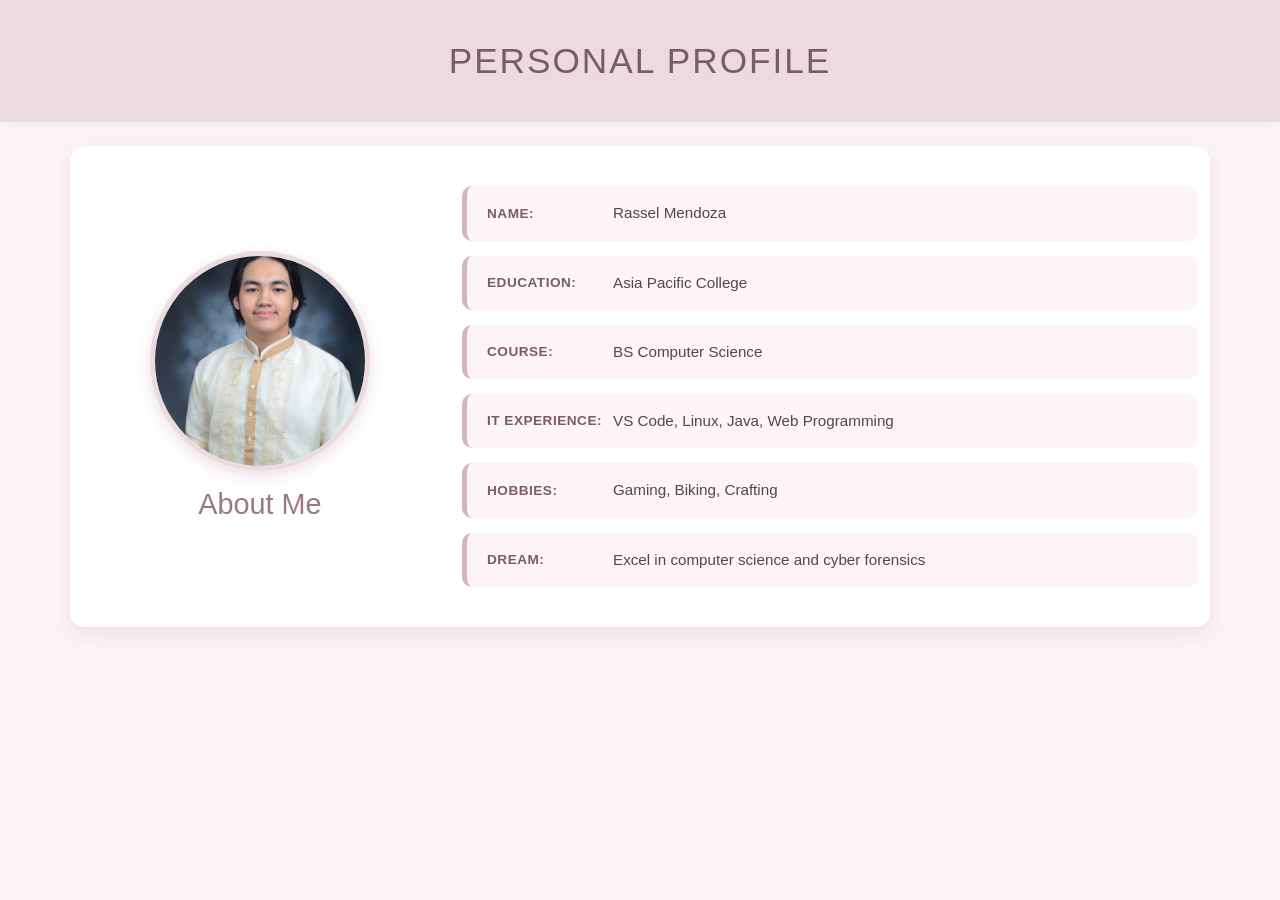
<file: introduction/index.html>
<!DOCTYPE html>
<html lang="en">
<head>
    <meta charset="UTF-8">
    <meta name="viewport" content="width=device-width, initial-scale=1.0">
    <title>Personal Profile - Ssel</title>
    <link href="https://cdn.jsdelivr.net/npm/bootstrap@5.3.3/dist/css/bootstrap.min.css" rel="stylesheet">
    <link rel="stylesheet" href="css/mystyle.css?v=7">
</head>
<body>
    <header>
        <h1>Personal Profile</h1>
    </header>

    <main class="container my-4">
        <div class="row align-items-center">
            <div class="col-md-4 text-center mb-3 mb-md-0">
                <img src="profile.jpg" alt="Profile Picture" class="profile-pic img-fluid">
                <h2 class="mt-3">About Me</h2>
            </div>

            <div class="col-md-8">
                <ul class="info-list">
                    <li><strong>Name:</strong> Rassel Mendoza</li>
                    <li><strong>Education:</strong> Asia Pacific College</li>
                    <li><strong>Course:</strong> BS Computer Science</li>
                    <li><strong>IT Experience:</strong> VS Code, Linux, Java, Web Programming</li>
                    <li><strong>Hobbies:</strong> Gaming, Biking, Crafting</li>
                    <li><strong>Dream:</strong> Excel in computer science and cyber forensics</li>
                </ul>
            </div>
        </div>
    </main>

    <script src="https://cdn.jsdelivr.net/npm/bootstrap@5.3.3/dist/js/bootstrap.bundle.min.js"></script>
</body>
</html>
</file>
<file: introduction/css/mystyle.css>
* {
    box-sizing: border-box;
}

body {
    margin: 0;
    padding: 0;
    font-family: 'Segoe UI', Tahoma, Geneva, Verdana, sans-serif;
    background-color: #fcf4f7;
    color: #5c434b;
    line-height: 1.6;
    overflow-x: hidden;
}

header {
    background-color: #ebdbe0;
    color: #7a5c65;
    text-align: center;
    padding: 2.5rem 1rem;
    box-shadow: 0 2px 10px rgba(0,0,0,0.05);
}

header h1 {
    margin: 0;
    font-size: 2.2rem;
    letter-spacing: 2px;
    text-transform: uppercase;
}

main {
    max-width: 900px;
    margin: 40px auto;
    padding: 40px;
    background-color: #ffffff;
    border-radius: 15px;
    box-shadow: 0 8px 20px rgba(220, 195, 205, 0.4);
}

.profile-container {
    display: flex;
    align-items: center;
    gap: 40px;
    margin-bottom: 50px;
}

.profile-left {
    flex: 1;
    text-align: center;
    display: flex;
    flex-direction: column;
    align-items: center;
}

.profile-pic {
    width: 220px;
    max-width: 100%;
    height: 220px;
    border-radius: 50%;
    border: 5px solid #ebdbe0;
    box-shadow: 0 5px 15px rgba(220, 195, 205, 0.5);
    object-fit: cover;
}

h2 {
    color: #9c7885;
    margin-top: 20px;
    margin-bottom: 0;
    font-size: 1.8rem;
}

.profile-right {
    flex: 2;
    min-width: 0;
}

.info-list {
    list-style: none;
    padding: 0;
    margin: 0;
    display: flex;
    flex-direction: column;
    gap: 15px;
}

.info-list li {
    background-color: #fcf4f7;
    padding: 15px 20px;
    border-radius: 10px;
    border-left: 5px solid #d4b4c0;
    display: flex;
    align-items: center;
    flex-wrap: wrap;
    gap: 6px;
    font-size: 0.95rem;
    overflow-wrap: anywhere;
}

.info-list strong {
    color: #7a5c65;
    min-width: 120px;
    text-transform: uppercase;
    font-size: 0.85rem;
    letter-spacing: 0.5px;
}

.wrap-demo {
    width: 100%;
    border-top: 2px dashed #ebdbe0;
    padding-top: 30px;
}

h2.wrap-title {
    color: black;
    text-align: left;
    border-bottom: none;
    font-family: "Times New Roman", Times, serif;
    font-size: 24px;
    margin-bottom: 10px;
    margin-top: 0;
}

.wrap-demo p {
    color: black;
    margin-bottom: 10px;
    font-family: "Times New Roman", Times, serif;
}

.flex-container {
    display: flex;
    flex-wrap: wrap;
    background-color: DodgerBlue;
    padding: 10px;
}

.flex-container > div {
    background-color: #f1f1f1;
    width: 80px;
    margin: 10px;
    text-align: center;
    line-height: 50px;
    font-size: 20px;
    color: black;
}

@media (max-width: 768px) {
    main {
        margin: 20px 15px;
        padding: 25px 20px;
    }

    header h1 {
        font-size: 1.7rem;
    }

    .profile-container {
        flex-direction: column;
        gap: 25px;
        margin-bottom: 35px;
        text-align: center;
    }

    .profile-right {
        width: 100%;
    }

    .info-list li {
        flex-direction: column;
        align-items: flex-start;
        padding: 12px 15px;
    }

    .info-list strong {
        min-width: auto;
    }
}

@media (max-width: 480px) {
    header {
        padding: 1.8rem 1rem;
    }

    header h1 {
        font-size: 1.4rem;
        letter-spacing: 1px;
    }

    main {
        margin: 12px 10px;
        padding: 18px 14px;
        border-radius: 10px;
    }

    .profile-pic {
        width: 160px;
        height: 160px;
    }

    h2 {
        font-size: 1.4rem;
    }

    .flex-container > div {
        flex: 1 1 60px;
        margin: 6px;
    }
}
</file>
